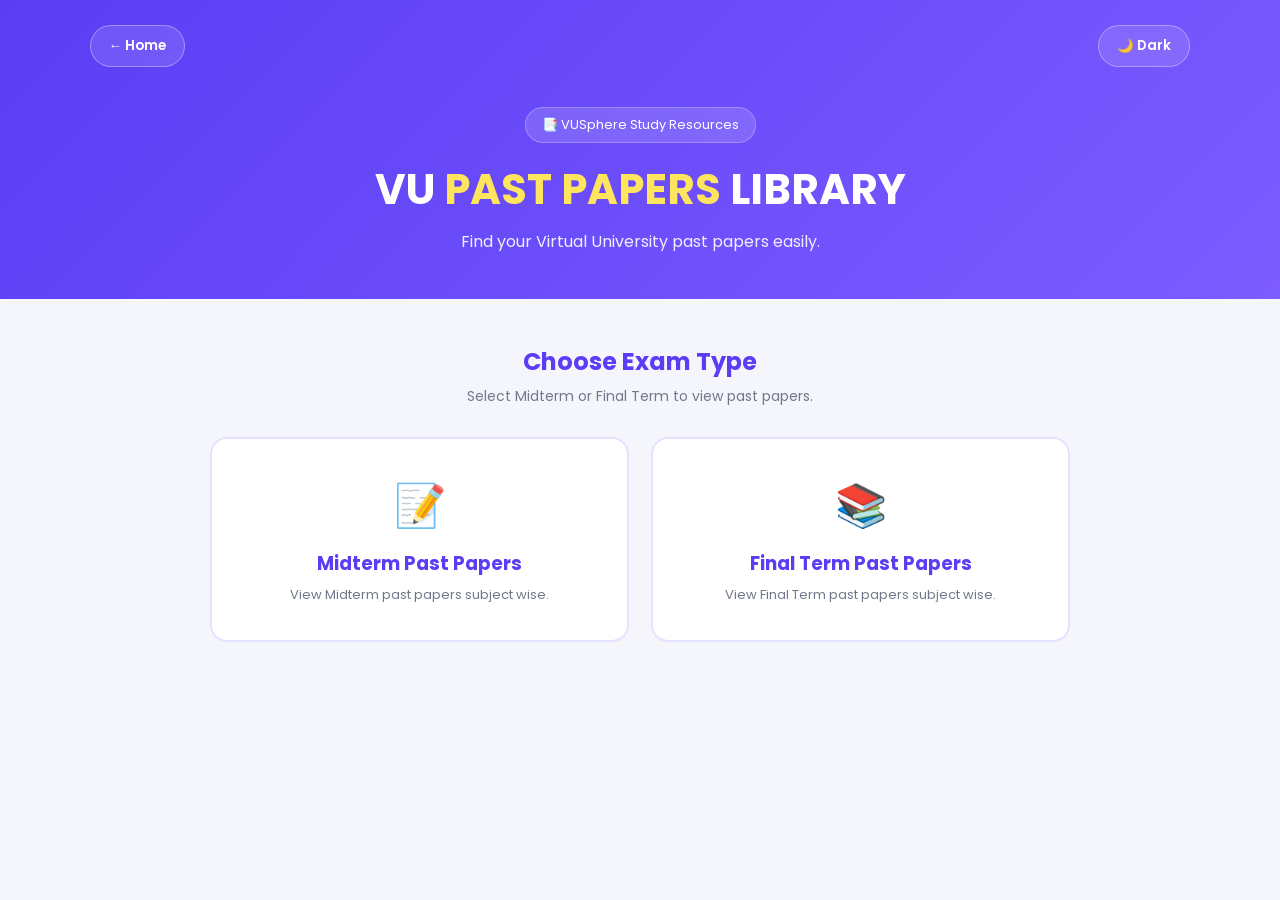
<file: past-papers.html>
<!DOCTYPE html>
<html lang="en">

<head>

    <meta charset="UTF-8">

    <meta
        name="viewport"
        content="width=device-width, initial-scale=1.0"
    >

    <title>Past Papers Library - VUSphere</title>

    <!-- Google Font -->
    <link rel="preconnect" href="https://fonts.googleapis.com">

    <link rel="preconnect"
          href="https://fonts.gstatic.com"
          crossorigin>

    <link
        href="https://fonts.googleapis.com/css2?family=Poppins:wght@400;500;600;700;800&display=swap"
        rel="stylesheet"
    >


    <style>

        /* =====================================
           BASIC STYLE
        ===================================== */

        * {
            margin: 0;
            padding: 0;
            box-sizing: border-box;
        }


        body {

            font-family: "Poppins", sans-serif;

            background: #f5f6fc;

            color: #172033;

            transition: 0.3s;
        }


        /* =====================================
           HEADER
        ===================================== */

        .papers-header {

            background: linear-gradient(
                135deg,
                #5b3df5,
                #7c5cff
            );

            padding: 25px 7% 45px;

            color: white;
        }


        .top-bar {

            display: flex;

            justify-content: space-between;

            align-items: center;
        }


        .back-btn,
        .theme-btn {

            border: 1px solid rgba(255,255,255,0.35);

            background: rgba(255,255,255,0.12);

            color: white;

            padding: 10px 18px;

            border-radius: 25px;

            cursor: pointer;

            font-family: inherit;

            font-weight: 600;

            transition: 0.3s;
        }


        .back-btn:hover,
        .theme-btn:hover {

            background: white;

            color: #5b3df5;
        }


        /* =====================================
           HEADER CONTENT
        ===================================== */

        .header-content {

            max-width: 750px;

            margin: 40px auto 0;

            text-align: center;
        }


        .small-badge {

            display: inline-block;

            background: rgba(255,255,255,0.14);

            border: 1px solid rgba(255,255,255,0.25);

            padding: 7px 16px;

            border-radius: 20px;

            font-size: 13px;

            margin-bottom: 15px;
        }


        .header-content h1 {

            font-size: 42px;

            margin-bottom: 8px;
        }


        .header-content h1 span {

            color: #ffe45e;
        }


        .header-content p {

            color: #eeeeff;
        }


        /* =====================================
           EXAM SELECTION SCREEN
        ===================================== */

        #examSelection {

            max-width: 900px;

            margin: 45px auto 70px;

            padding: 0 20px;
        }


        .selection-heading {

            text-align: center;

            margin-bottom: 30px;
        }


        .selection-heading h2 {

            color: #5b3df5;

            margin-bottom: 7px;
        }


        .selection-heading p {

            color: #70798b;

            font-size: 14px;
        }


        .exam-options {

            display: grid;

            grid-template-columns: repeat(2, 1fr);

            gap: 22px;
        }


        .exam-card {

            background: white;

            border: 2px solid #e5e2ff;

            border-radius: 17px;

            padding: 35px 25px;

            text-align: center;

            cursor: pointer;

            transition: 0.3s;
        }


        .exam-card:hover {

            transform: translateY(-5px);

            border-color: #5b3df5;

            box-shadow:
                0 12px 30px
                rgba(91,61,245,0.15);
        }


        .exam-icon {

            font-size: 42px;

            margin-bottom: 12px;
        }


        .exam-card h3 {

            color: #5b3df5;

            margin-bottom: 7px;
        }


        .exam-card p {

            color: #70798b;

            font-size: 13px;
        }


        /* =====================================
           PAPERS LIBRARY
        ===================================== */

        #papersLibrary {

            display: none;

            max-width: 1180px;

            margin: auto;

            padding: 35px 20px 70px;
        }


        /* =====================================
           LIBRARY TOP
        ===================================== */

        .library-top {

            display: flex;

            justify-content: space-between;

            align-items: center;

            gap: 20px;

            margin-bottom: 25px;
        }


        .choose-again-btn {

            border: none;

            background: #5b3df5;

            color: white;

            padding: 11px 17px;

            border-radius: 9px;

            font-family: inherit;

            font-weight: 600;

            cursor: pointer;
        }


        .choose-again-btn:hover {

            background: #472bd7;
        }


        #examTitle {

            color: #5b3df5;

            font-size: 23px;
        }


        /* =====================================
           SEARCH
        ===================================== */

        .search-box {

            max-width: 700px;

            margin: 0 auto 35px;
        }


        .search-box input {

            width: 100%;

            padding: 15px 18px;

            border: 1px solid #dfe3f0;

            outline: none;

            border-radius: 12px;

            font-family: inherit;

            font-size: 14px;

            background: white;

            box-shadow:
                0 5px 18px
                rgba(30,40,80,0.07);
        }


        .search-box input:focus {

            border-color: #5b3df5;
        }


        /* =====================================
           TOTAL
        ===================================== */

        .total-box {

            display: flex;

            justify-content: flex-end;

            margin-bottom: 25px;
        }


        .total-box span {

            background: white;

            padding: 9px 17px;

            border-radius: 10px;

            box-shadow:
                0 3px 12px
                rgba(0,0,0,0.08);

            font-size: 13px;
        }


        .total-box strong {

            color: #5b3df5;
        }


        /* =====================================
           SUBJECT SECTION
        ===================================== */

        .subject-section {

            margin-bottom: 45px;
        }


        .subject-heading {

            display: flex;

            align-items: center;

            gap: 15px;

            margin-bottom: 20px;
        }


        .subject-heading::before,
        .subject-heading::after {

            content: "";

            height: 1px;

            background: #d9deeb;

            flex: 1;
        }


        .subject-heading h2 {

            font-size: 16px;

            color: #5b3df5;

            background: white;

            border: 1px solid #dfe3f0;

            padding: 7px 16px;

            border-radius: 8px;

            white-space: nowrap;
        }


        /* =====================================
           COURSE CARDS
        ===================================== */

        .course-grid {

            display: grid;

            grid-template-columns:
                repeat(4, 1fr);

            gap: 16px;
        }


        .course-card {

            background: white;

            border-radius: 14px;

            padding: 20px;

            border: 1px solid #e7e9f2;

            transition: 0.25s;
        }


        .course-card:hover {

            transform: translateY(-4px);

            box-shadow:
                0 8px 25px
                rgba(70,55,180,0.12);
        }


        .course-code {

            display: inline-block;

            color: #5b3df5;

            font-weight: 800;

            font-size: 18px;

            margin-bottom: 8px;
        }


        .course-name {

            font-size: 13px;

            color: #6f7687;

            min-height: 42px;

            margin-bottom: 15px;
        }


        .view-btn {

            width: 100%;

            border: none;

            background: #5b3df5;

            color: white;

            padding: 10px;

            border-radius: 8px;

            cursor: pointer;

            font-family: inherit;

            font-weight: 600;

            transition: 0.3s;
        }


        .view-btn:hover {

            background: #472bd7;
        }


        /* =====================================
           NO RESULT
        ===================================== */

        #noResult {

            display: none;

            text-align: center;

            background: white;

            padding: 40px;

            border-radius: 15px;

            color: #6f7687;
        }


        /* =====================================
           DARK MODE
        ===================================== */

        body.dark {

            background: #111525;

            color: white;
        }


        body.dark .exam-card,
        body.dark .course-card,
        body.dark .subject-heading h2,
        body.dark .total-box span,
        body.dark #noResult {

            background: #1c2236;

            border-color: #30374d;
        }


        body.dark .exam-card p,
        body.dark .course-name,
        body.dark .selection-heading p {

            color: #b7bdd0;
        }


        body.dark .search-box input {

            background: #1c2236;

            color: white;

            border-color: #30374d;
        }


        body.dark .subject-heading::before,
        body.dark .subject-heading::after {

            background: #30374d;
        }


        /* =====================================
           RESPONSIVE
        ===================================== */

        @media (max-width: 950px) {

            .course-grid {

                grid-template-columns:
                    repeat(3, 1fr);
            }
        }


        @media (max-width: 700px) {

            .exam-options {

                grid-template-columns: 1fr;
            }


            .course-grid {

                grid-template-columns:
                    repeat(2, 1fr);
            }


            .header-content h1 {

                font-size: 32px;
            }


            .library-top {

                flex-direction: column;

                align-items: flex-start;
            }
        }


        @media (max-width: 480px) {

            .course-grid {

                grid-template-columns: 1fr;
            }


            .papers-header {

                padding-left: 20px;

                padding-right: 20px;
            }
        }

    </style>

</head>


<body>


<!-- =====================================
     HEADER
===================================== -->

<header class="papers-header">

    <div class="top-bar">

        <button
            class="back-btn"
            onclick="window.location.href='index.html'"
        >
            ← Home
        </button>


        <button
            class="theme-btn"
            id="themeBtn"
        >
            🌙 Dark
        </button>

    </div>


    <div class="header-content">

        <div class="small-badge">

            📑 VUSphere Study Resources

        </div>


        <h1>

            VU <span>PAST PAPERS</span> LIBRARY

        </h1>


        <p>

            Find your Virtual University past papers easily.

        </p>

    </div>

</header>



<!-- =====================================
     FIRST SCREEN
     MIDTERM / FINAL TERM
===================================== -->

<section id="examSelection">

    <div class="selection-heading">

        <h2>
            Choose Exam Type
        </h2>

        <p>
            Select Midterm or Final Term to view past papers.
        </p>

    </div>


    <div class="exam-options">


        <!-- MIDTERM -->

        <div
            class="exam-card"
            onclick="selectExam('midterm')"
        >

            <div class="exam-icon">
                📝
            </div>

            <h3>
                Midterm Past Papers
            </h3>

            <p>
                View Midterm past papers subject wise.
            </p>

        </div>


        <!-- FINAL TERM -->

        <div
            class="exam-card"
            onclick="selectExam('finalterm')"
        >

            <div class="exam-icon">
                📚
            </div>

            <h3>
                Final Term Past Papers
            </h3>

            <p>
                View Final Term past papers subject wise.
            </p>

        </div>


    </div>

</section>



<!-- =====================================
     SECOND SCREEN
     SUBJECTS + COURSES
===================================== -->

<main id="papersLibrary">


    <div class="library-top">


        <button
            class="choose-again-btn"
            onclick="backToExamSelection()"
        >
            ← Choose Exam Type
        </button>


        <h2 id="examTitle">
            Past Papers
        </h2>


    </div>



    <!-- SEARCH -->

    <div class="search-box">

        <input
            type="text"
            id="paperSearch"
            placeholder="🔍 Search course code e.g. CS101, MTH101..."
        >

    </div>



    <!-- TOTAL -->

    <div class="total-box">

        <span>

            Total Found:

            <strong id="totalCourses">
                0
            </strong>

            Courses

        </span>

    </div>



    <!-- COURSES WILL APPEAR HERE -->

    <div id="papersContainer"></div>



    <!-- NO RESULT -->

    <div id="noResult">

        <h3>
            No past paper found
        </h3>

        <p>
            Try another course code or course name.
        </p>

    </div>


</main>



<script>


/* ==========================================
   ALL SUBJECTS + COURSES
   ALPHABETICAL ORDER
========================================== */

const paperGroups = [


    /* ================= ACC ================= */

    {
        title: "ACC - ACCOUNTING",

        courses: [

            {
                code: "ACC311",
                name: "Fundamentals of Auditing"
            },

            {
                code: "ACC501",
                name: "Business Finance"
            }

        ]
    },


    /* ================= BIO ================= */

    {
        title: "BIO - BIOLOGY",

        courses: [

            {
                code: "BIO101",
                name: "Biology"
            },

            {
                code: "BIO102",
                name: "Biology"
            }

        ]
    },


    /* ================= BNK ================= */

    {
        title: "BNK - BANKING",

        courses: [

            {
                code: "BNK601",
                name: "Banking Laws & Practices"
            },

            {
                code: "BNK603",
                name: "Consumer Banking"
            }

        ]
    },


    /* ================= CS ================= */

    {
        title: "CS - COMPUTER SCIENCE",

        courses: [

            {
                code: "CS001",
                name: "Computer Proficiency Licence"
            },

            {
                code: "CS101",
                name: "Introduction to Computing"
            },

            {
                code: "CS201",
                name: "Introduction to Programming"
            },

            {
                code: "CS202",
                name: "Fundamentals of Front End Development"
            },

            {
                code: "CS205",
                name: "Information Security"
            },

            {
                code: "CS301",
                name: "Data Structures"
            },

            {
                code: "CS302",
                name: "Digital Logic Design"
            },

            {
                code: "CS304",
                name: "Object Oriented Programming"
            },

            {
                code: "CS401",
                name: "Computer Architecture and Assembly Language Programming"
            },

            {
                code: "CS403",
                name: "Database Management Systems"
            },

            {
                code: "CS408",
                name: "Human Computer Interaction"
            },

            {
                code: "CS411",
                name: "Visual Programming"
            },

            {
                code: "CS501",
                name: "Advanced Computer Architecture"
            },

            {
                code: "CS502",
                name: "Fundamentals of Algorithms"
            },

            {
                code: "CS504",
                name: "Software Engineering - I"
            },

            {
                code: "CS506",
                name: "Web Design and Development"
            },

            {
                code: "CS601",
                name: "Data Communication"
            },

            {
                code: "CS605",
                name: "Software Engineering II"
            },

            {
                code: "CS610",
                name: "Computer Networks"
            },

            {
                code: "CS615",
                name: "Software Project Management"
            }

        ]
    },


    /* ================= ECO ================= */

    {
        title: "ECO - ECONOMICS",

        courses: [

            {
                code: "ECO401",
                name: "Economics"
            },

            {
                code: "ECO404",
                name: "Managerial Economics"
            }

        ]
    },


    /* ================= EDU ================= */

    {
        title: "EDU - EDUCATION",

        courses: [

            {
                code: "EDU101",
                name: "Foundations of Education"
            }

        ]
    },


    /* ================= ENG ================= */

    {
        title: "ENG - ENGLISH",

        courses: [

            {
                code: "ENG101",
                name: "English Comprehension"
            },

            {
                code: "ENG201",
                name: "Business and Technical English Writing"
            },

            {
                code: "ENG503",
                name: "Introduction to English Language Teaching"
            }

        ]
    },


    /* ================= ETH ================= */

    {
        title: "ETH - ETHICS",

        courses: [

            {
                code: "ETH202",
                name: "Ethics"
            }

        ]
    },


    /* ================= FIN ================= */

    {
        title: "FIN - FINANCE",

        courses: [

            {
                code: "FIN611",
                name: "Advanced Financial Accounting"
            },

            {
                code: "FIN621",
                name: "Financial Statement Analysis"
            },

            {
                code: "FIN622",
                name: "Corporate Finance"
            },

            {
                code: "FIN623",
                name: "Taxation Management"
            },

            {
                code: "FIN625",
                name: "Credit & Risk Management"
            },

            {
                code: "FIN630",
                name: "Investment Analysis & Portfolio Management"
            }

        ]
    },


    /* ================= GSC ================= */

    {
        title: "GSC - GENERAL SCIENCE",

        courses: [

            {
                code: "GSC101",
                name: "General Science"
            },

            {
                code: "GSC201",
                name: "Teaching of General Science"
            }

        ]
    },


    /* ================= ISL ================= */

    {
        title: "ISL - ISLAMIC STUDIES",

        courses: [

            {
                code: "ISL202",
                name: "Islamic Studies"
            }

        ]
    },


    /* ================= IT ================= */

    {
        title: "IT - INFORMATION TECHNOLOGY",

        courses: [

            {
                code: "IT430",
                name: "E-Commerce"
            }

        ]
    },


    /* ================= MCM ================= */

    {
        title: "MCM - MASS COMMUNICATION",

        courses: [

            {
                code: "MCM101",
                name: "Introduction to Mass Communication"
            },

            {
                code: "MCM301",
                name: "Communication Skills"
            }

        ]
    },


    /* ================= MGT ================= */

    {
        title: "MGT - MANAGEMENT & BUSINESS",

        courses: [

            {
                code: "MGT101",
                name: "Financial Accounting"
            },

            {
                code: "MGT201",
                name: "Financial Management"
            },

            {
                code: "MGT211",
                name: "Introduction to Business"
            },

            {
                code: "MGT301",
                name: "Principles of Marketing"
            },

            {
                code: "MGT411",
                name: "Money & Banking"
            },

            {
                code: "MGT502",
                name: "Organizational Behaviour"
            },

            {
                code: "MGT602",
                name: "Leadership & Team Management"
            },

            {
                code: "MGT611",
                name: "Business & Labour Law"
            }

        ]
    },


    /* ================= MKT ================= */

    {
        title: "MKT - MARKETING",

        courses: [

            {
                code: "MKT501",
                name: "Marketing Management"
            }

        ]
    },


    /* ================= MTH ================= */

    {
        title: "MTH - MATHEMATICS",

        courses: [

            {
                code: "MTH100",
                name: "General Mathematics"
            },

            {
                code: "MTH101",
                name: "Calculus and Analytical Geometry"
            },

            {
                code: "MTH104",
                name: "Sets and Logic"
            },

            {
                code: "MTH202",
                name: "Discrete Mathematics"
            },

            {
                code: "MTH401",
                name: "Differential Equations"
            },

            {
                code: "MTH501",
                name: "Linear Algebra"
            }

        ]
    },


    /* ================= PAK ================= */

    {
        title: "PAK - PAKISTAN STUDIES",

        courses: [

            {
                code: "PAK301",
                name: "Pakistan Studies"
            },

            {
                code: "PAK302",
                name: "Pakistan Studies"
            },

            {
                code: "PAK522",
                name: "Pakistan Studies"
            }

        ]
    },


    /* ================= PHY ================= */

    {
        title: "PHY - PHYSICS",

        courses: [

            {
                code: "PHY101",
                name: "Physics"
            },

            {
                code: "PHY301",
                name: "Circuit Theory"
            }

        ]
    },


    /* ================= PSC ================= */

    {
        title: "PSC - POLITICAL SCIENCE",

        courses: [

            {
                code: "PSC201",
                name: "Political Science"
            },

            {
                code: "PSC401",
                name: "Introduction to Political Science"
            }

        ]
    },


    /* ================= PSY ================= */

    {
        title: "PSY - PSYCHOLOGY",

        courses: [

            {
                code: "PSY101",
                name: "Introduction to Psychology"
            },

            {
                code: "PSY401",
                name: "Psychology"
            },

            {
                code: "PSY403",
                name: "Psychology"
            },

            {
                code: "PSY404",
                name: "Psychology"
            },

            {
                code: "PSY405",
                name: "Psychology"
            },

            {
                code: "PSY406",
                name: "Personality Psychology"
            },

            {
                code: "PSY511",
                name: "Environmental Psychology"
            },

            {
                code: "PSY631",
                name: "Psychological Testing"
            }

        ]
    },


    /* ================= SOC ================= */

    {
        title: "SOC - SOCIOLOGY",

        courses: [

            {
                code: "SOC101",
                name: "Introduction to Sociology"
            }

        ]
    },


    /* ================= STA ================= */

    {
        title: "STA - STATISTICS",

        courses: [

            {
                code: "STA301",
                name: "Statistics and Probability"
            }

        ]
    },


    /* ================= ZOO ================= */

    {
        title: "ZOO - ZOOLOGY",

        courses: [

            {
                code: "ZOO301",
                name: "Animal Form & Function-I"
            },

            {
                code: "ZOO502",
                name: "Animal Physiology and Behavior"
            },

            {
                code: "ZOO503",
                name: "Zoogeography and Paleontology"
            },

            {
                code: "ZOO504",
                name: "Wildlife"
            }

        ]
    }

];



/* ==========================================
   ELEMENTS
========================================== */

const examSelection =
    document.getElementById("examSelection");


const papersLibrary =
    document.getElementById("papersLibrary");


const papersContainer =
    document.getElementById("papersContainer");


const paperSearch =
    document.getElementById("paperSearch");


const totalCourses =
    document.getElementById("totalCourses");


const noResult =
    document.getElementById("noResult");


const examTitle =
    document.getElementById("examTitle");


let selectedExamType = "";



/* ==========================================
   SELECT MIDTERM OR FINAL TERM
========================================== */

function selectExam(type) {


    selectedExamType = type;


    /* Hide first screen */

    examSelection.style.display =
        "none";


    /* Show subjects */

    papersLibrary.style.display =
        "block";


    /* Change heading */

    if (type === "midterm") {

        examTitle.textContent =
            "📝 Midterm Past Papers";

    }

    else {

        examTitle.textContent =
            "📚 Final Term Past Papers";

    }


    /* Clear search */

    paperSearch.value = "";


    /* Display all subjects */

    displayPapers();


    /* Move page to library */

    papersLibrary.scrollIntoView({

        behavior: "smooth",

        block: "start"

    });

}



/* ==========================================
   BACK TO EXAM SELECTION
========================================== */

function backToExamSelection() {


    selectedExamType = "";


    papersLibrary.style.display =
        "none";


    examSelection.style.display =
        "block";


    paperSearch.value = "";


    window.scrollTo({

        top: 0,

        behavior: "smooth"

    });

}



/* ==========================================
   DISPLAY PAPERS
========================================== */

function displayPapers(searchText = "") {


    papersContainer.innerHTML = "";


    const search =
        searchText
            .toLowerCase()
            .trim();


    let foundCourses = 0;



    paperGroups.forEach(group => {


        const matchingCourses =

            group.courses.filter(course => {


                const courseCode =
                    course.code.toLowerCase();


                const courseName =
                    course.name.toLowerCase();


                return (

                    courseCode.includes(search)

                    ||

                    courseName.includes(search)

                );

            });



        if (matchingCourses.length > 0) {


            foundCourses +=
                matchingCourses.length;



            const subjectSection =
                document.createElement("section");


            subjectSection.className =
                "subject-section";



            subjectSection.innerHTML = `


                <div class="subject-heading">

                    <h2>
                        ${group.title}
                    </h2>

                </div>


                <div class="course-grid">


                    ${matchingCourses.map(course => `


                        <div class="course-card">


                            <div class="course-code">

                                ${course.code}

                            </div>


                            <div class="course-name">

                                ${course.name}

                            </div>


                            <button
                                class="view-btn"
                                onclick="openPastPaper('${course.code}')"
                            >

                                📑 View Past Paper

                            </button>


                        </div>


                    `).join("")}


                </div>


            `;


            papersContainer.appendChild(
                subjectSection
            );

        }

    });



    totalCourses.textContent =
        foundCourses;



    if (foundCourses === 0) {

        noResult.style.display =
            "block";

    }

    else {

        noResult.style.display =
            "none";

    }

}



/* ==========================================
   SEARCH
========================================== */

paperSearch.addEventListener(

    "input",

    function () {


        displayPapers(
            this.value
        );


    }

);



/* ==========================================
   VIEW PAST PAPER

   Abhi is function ko simple rakha hai.
   Next step mein Midterm / Final PDFs
   iske saath connect karenge.
========================================== */

function openPastPaper(courseCode) {


    if (selectedExamType === "midterm") {


        alert(
            courseCode +
            " Midterm Past Papers"
        );


    }

    else if (
        selectedExamType === "finalterm"
    ) {


        alert(
            courseCode +
            " Final Term Past Papers"
        );


    }

}



/* ==========================================
   DARK MODE
========================================== */

const themeBtn =
    document.getElementById("themeBtn");


themeBtn.addEventListener(

    "click",

    function () {


        document.body.classList.toggle(
            "dark"
        );


        if (
            document.body.classList.contains(
                "dark"
            )
        ) {


            themeBtn.textContent =
                "☀️ Light";


        }

        else {


            themeBtn.textContent =
                "🌙 Dark";


        }

    }

);


</script>


</body>

</html>
</file>
